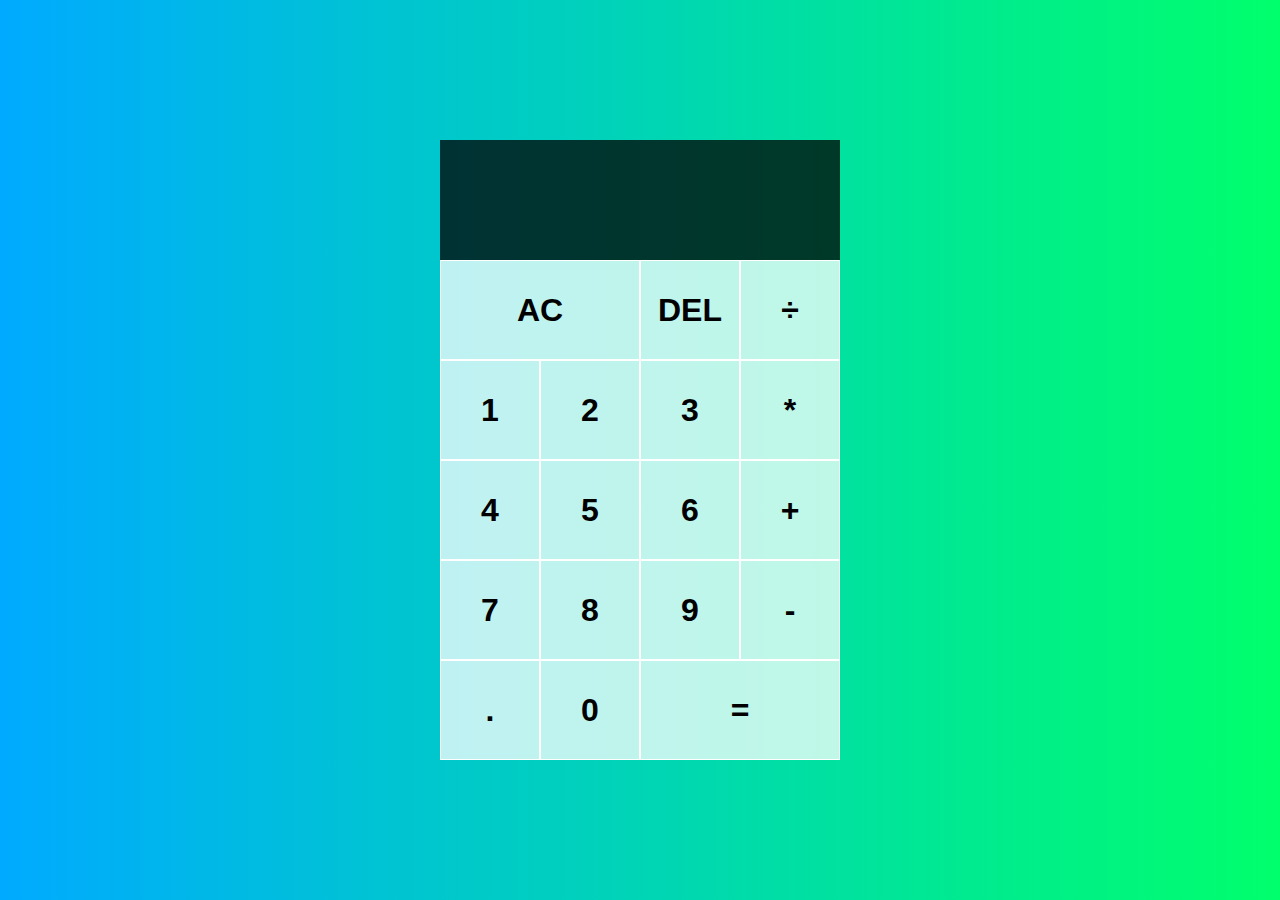
<file: calculator/index.html>
<!DOCTYPE html>
<html lang="en">

<head>
    <meta charset="UTF-8">
    <meta name="viewport" content="width=device-width, initial-scale=1.0">
    <title>Calculator</title>
    <link rel="stylesheet" href="styles.css">
    <script src="script.js" defer></script>
</head>

<body>
    <div class="calculator-grid">
        <div class="output">
            <div data-previous-operand class="previous-operand"></div>
            <div data-current-operand class="current-operand"></div>
        </div>
        <button data-all-clear class="span-two">AC</button>
        <button data-delete>DEL</button>
        <button data-operation>÷</button>
        <button data-number>1</button>
        <button data-number>2</button>
        <button data-number>3</button>
        <button data-operation>*</button>
        <button data-number>4</button>
        <button data-number>5</button>
        <button data-number>6</button>
        <button data-operation>+</button>
        <button data-number>7</button>
        <button data-number>8</button>
        <button data-number>9</button>
        <button data-operation>-</button>
        <button data-number>.</button>
        <button data-number>0</button>
        <button data-equal class="span-two">=</button>
    </div>
</body>

</html>
</file>
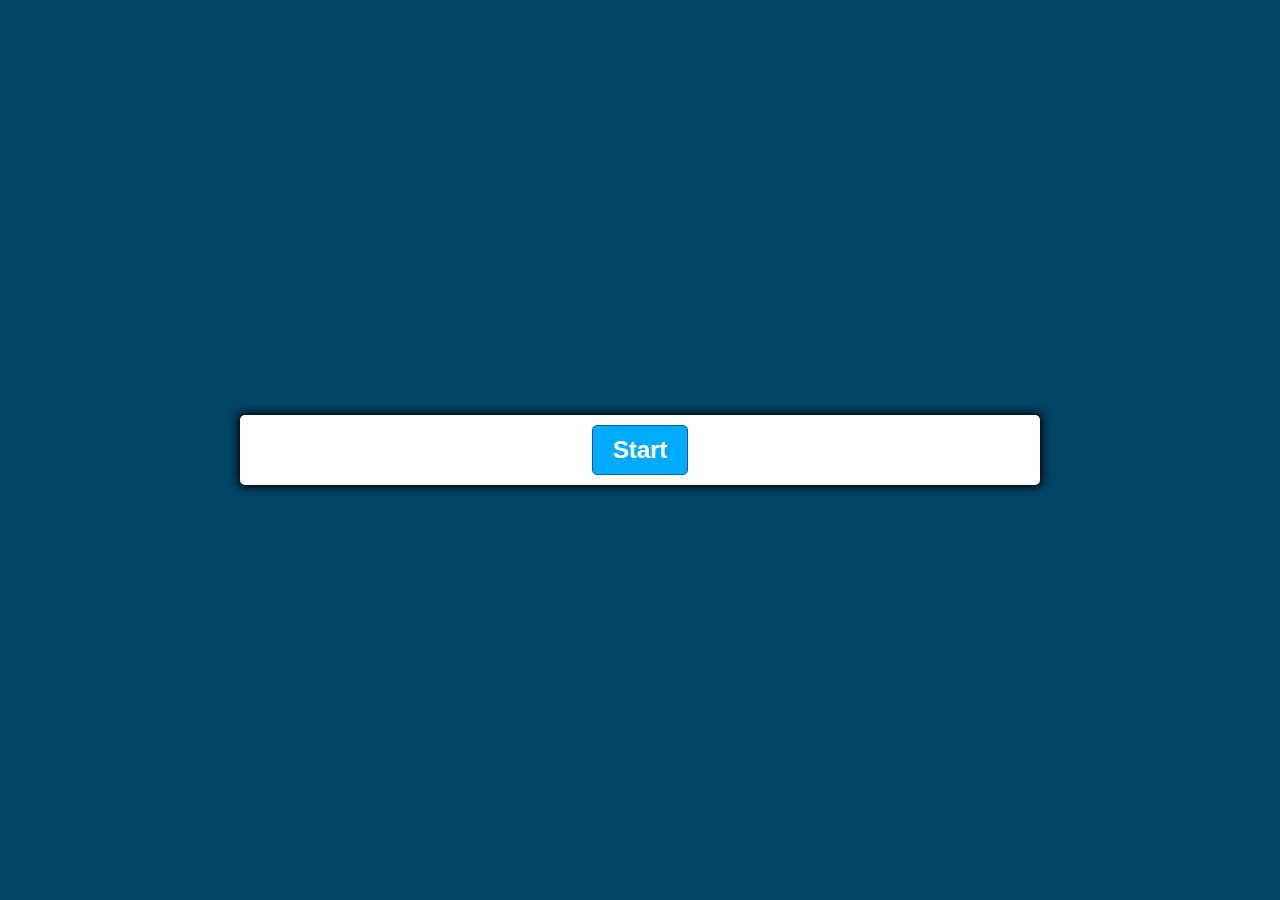
<file: quizapp/index.html>
<!DOCTYPE html>
<html lang="en">

<head>
    <meta charset="UTF-8">
    <meta name="viewport" content="width=device-width, initial-scale=1.0">
    <title>Quiz App</title>
    <link rel="stylesheet" href="styles.css">
    <script src="script.js" defer></script>
</head>

<body>
    <div class="container">
        <div id="question-container" class="hide">
            <div id="question">Question</div>
            <div id="answer-buttons" class="btn-grid">
                <button class="btn">Answer 1</button>
                <button class="btn">Answer 2</button>
                <button class="btn">Answer 3</button>
                <button class="btn">Answer 4</button>
            </div>
        </div>
        <div class="controls">
            <button id="start-btn" class="start-btn btn">Start</button>
            <button id="next-btn" class="next-btn btn hide">Next</button>
        </div>
    </div>
</body>

</html>
</file>
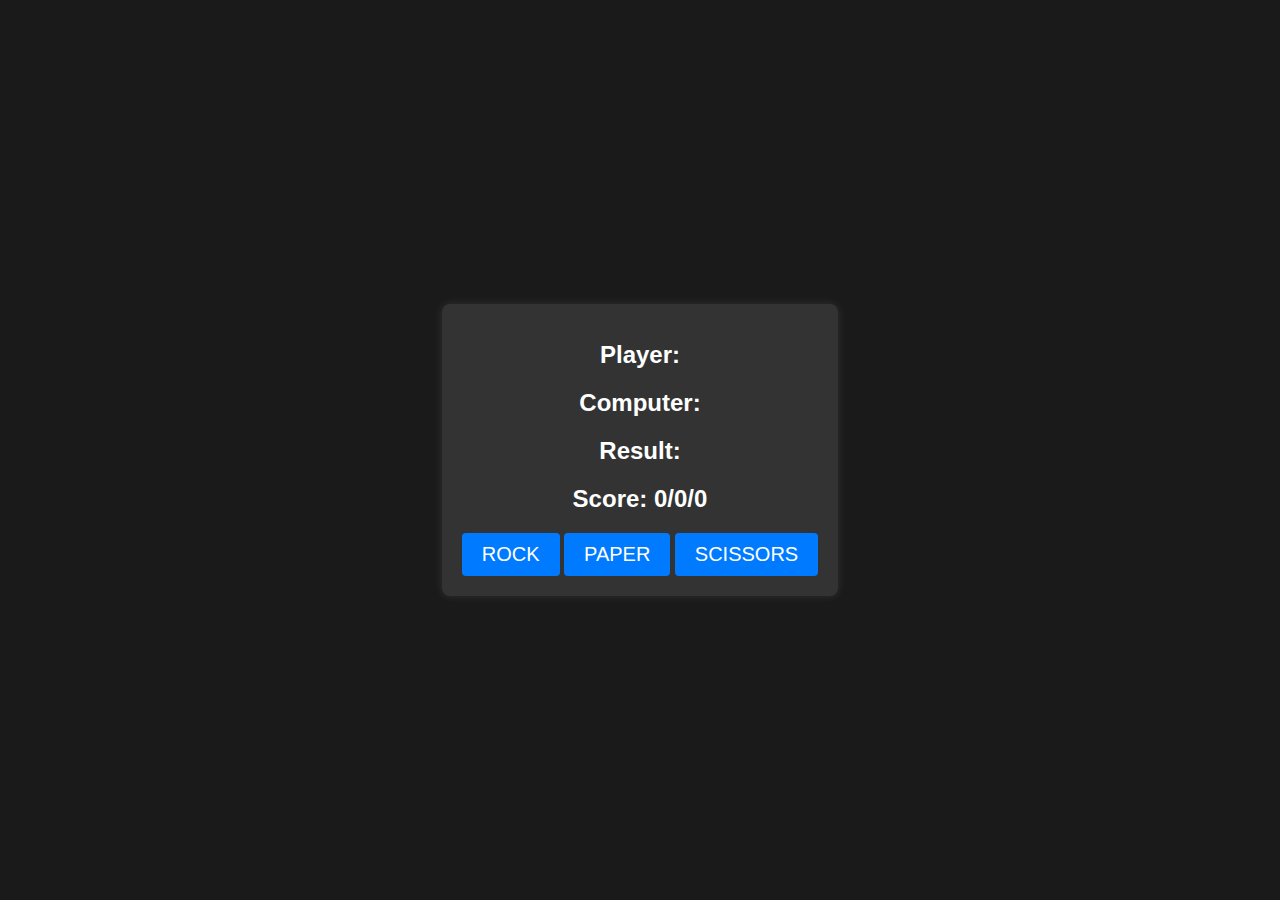
<file: rockpaperscissors/index.html>
<!DOCTYPE html>
<html lang="en">

<head>
    <meta charset="UTF-8">
    <meta name="viewport" content="width=device-width, initial-scale=1.0">
    <title>Document</title>
    <link rel="stylesheet" href="styles.css">
</head>

<body>
    <div id="gameDiv">
        <h1 class="gameText" id="playerText">Player: </h1>
        <h1 class="gameText" id="computerText">Computer: </h1>
        <h1 class="gameText" id="resultText">Result: </h1>
        <h1 class="gameText" id="scoreText">Score: 0/0/0</h1>
        <button class="choiceBtn">ROCK</button>
        <button class="choiceBtn">PAPER</button>
        <button class="choiceBtn">SCISSORS</button>
    </div>
    <script src="script.js"></script>
</body>

</html>
</file>
<file: calculator/styles.css>
*, *::before, *::after {
box-sizing: border-box;
font-family: sans-serif; 
font-weight: bold; 
}

body {
    padding: 0;
    margin: 0; 
    background: linear-gradient(to right, #00AAFF, #00FF6C);
}

.calculator-grid {
    display: grid; 
    justify-content: center; 
    align-content: center; 
    min-height: 100vh; 
    grid-template-columns: repeat(4, 100px);
    grid-template-rows: minmax(120px, auto) repeat(5, 100px); 
}

.calculator-grid > button {
    cursor: pointer;
    font-size: 2rem;
    border: 1px solid white; 
    outline: none; 
    background-color: rgba(255,255,255, .75);
}

.calculator-grid > button:hover {
    background-color: rgba(255,255,255, .9);
}

.span-two {
    grid-column: span 2; 
}

.output {
    grid-column: 1 / -1; 
    background-color: rgba(0, 0, 0, .75);
    display: flex;
    align-items: flex-end; 
    justify-content: space-around;
    flex-direction: column;
    padding: 10px;  
    word-wrap: break-word; 
    word-break: break-all; 
}

.output .previous-operand {
    color: rgba(255, 255, 255, .75); 
    font-size: 1.5rem; 
}

.output .current-operand {
    color: white;
    font-size: 2.5rem;
  }
</file>
<file: quizapp/styles.css>
*, *::before, *::after {
    box-sizing: border-box;
}

:root {
    --hue-neutral: 200;
    --hue-wrong: 0;
    --hue-correct: 145; 
}

body {
    --hue: var(--hue-neutral);
    padding: 0; 
    margin: 0;
    display: flex;
    width: 100vw;
    height: 100vh;
    justify-content: center;
    align-items: center;
    background-color: hsl(var(--hue), 100%, 20%);
}

body.correct {
    --hue: var(--hue-correct);
}

body.wrong {
    --hue: var(--hue-wrong);
}

.container {
    width: 800px; 
    max-width: 80%; 
    background-color: white;
    border-radius: 5px; 
    padding: 10px; 
    box-shadow: 0 0 10px 2px;
}

.btn-grid {
    display: grid; 
    grid-template-columns: repeat(2, auto); 
    gap: 10px; 
    margin: 20px 0; 
}

.btn {
    --hue: var(--hue-neutral);
    border: 1px solid hsl(var(--hue), 100%, 30%);
    background-color: hsl(var(--hue), 100%, 50%);
    border-radius: 5px;
    padding: 5px 10px;
    color: white;
    outline: none; 
}

.btn:hover {
    border-color: black; 
    cursor: pointer; 
}

.btn.correct {
    --hue: var(--hue-correct);
    color: black; 
}

.btn.wrong {
    --hue: var(--hue-wrong);
}

.start-btn, .next-btn {
    font-size: 1.5rem; 
    font-weight: bold;
    padding: 10px 20px; 
}

.controls {
    display: flex; 
    justify-content: center;
    align-items: center;
}

.hide {
    display: none; 
}
</file>
<file: rockpaperscissors/styles.css>
body {
    font-family: Arial, sans-serif;
    background-color: #1a1a1a; 
    display: flex;
    justify-content: center;
    align-items: center;
    height: 100vh;
    margin: 0;
    color: #ffffff; 
}

#gameDiv {
    background-color: #333333; 
    padding: 20px;
    border-radius: 8px;
    box-shadow: 0 0 10px rgba(255, 255, 255, 0.1); 
    text-align: center;
}

.gameText {
    font-size: 24px;
    margin-bottom: 20px;
}

.choiceBtn {
    font-size: 20px;
    padding: 10px 20px;
    cursor: pointer;
    border: none;
    border-radius: 4px;
    background-color: #007bff; 
    color: white; 
    transition: background-color 0.3s ease;
}

.choiceBtn:hover {
    background-color: #0056b3; 
}
</file>
